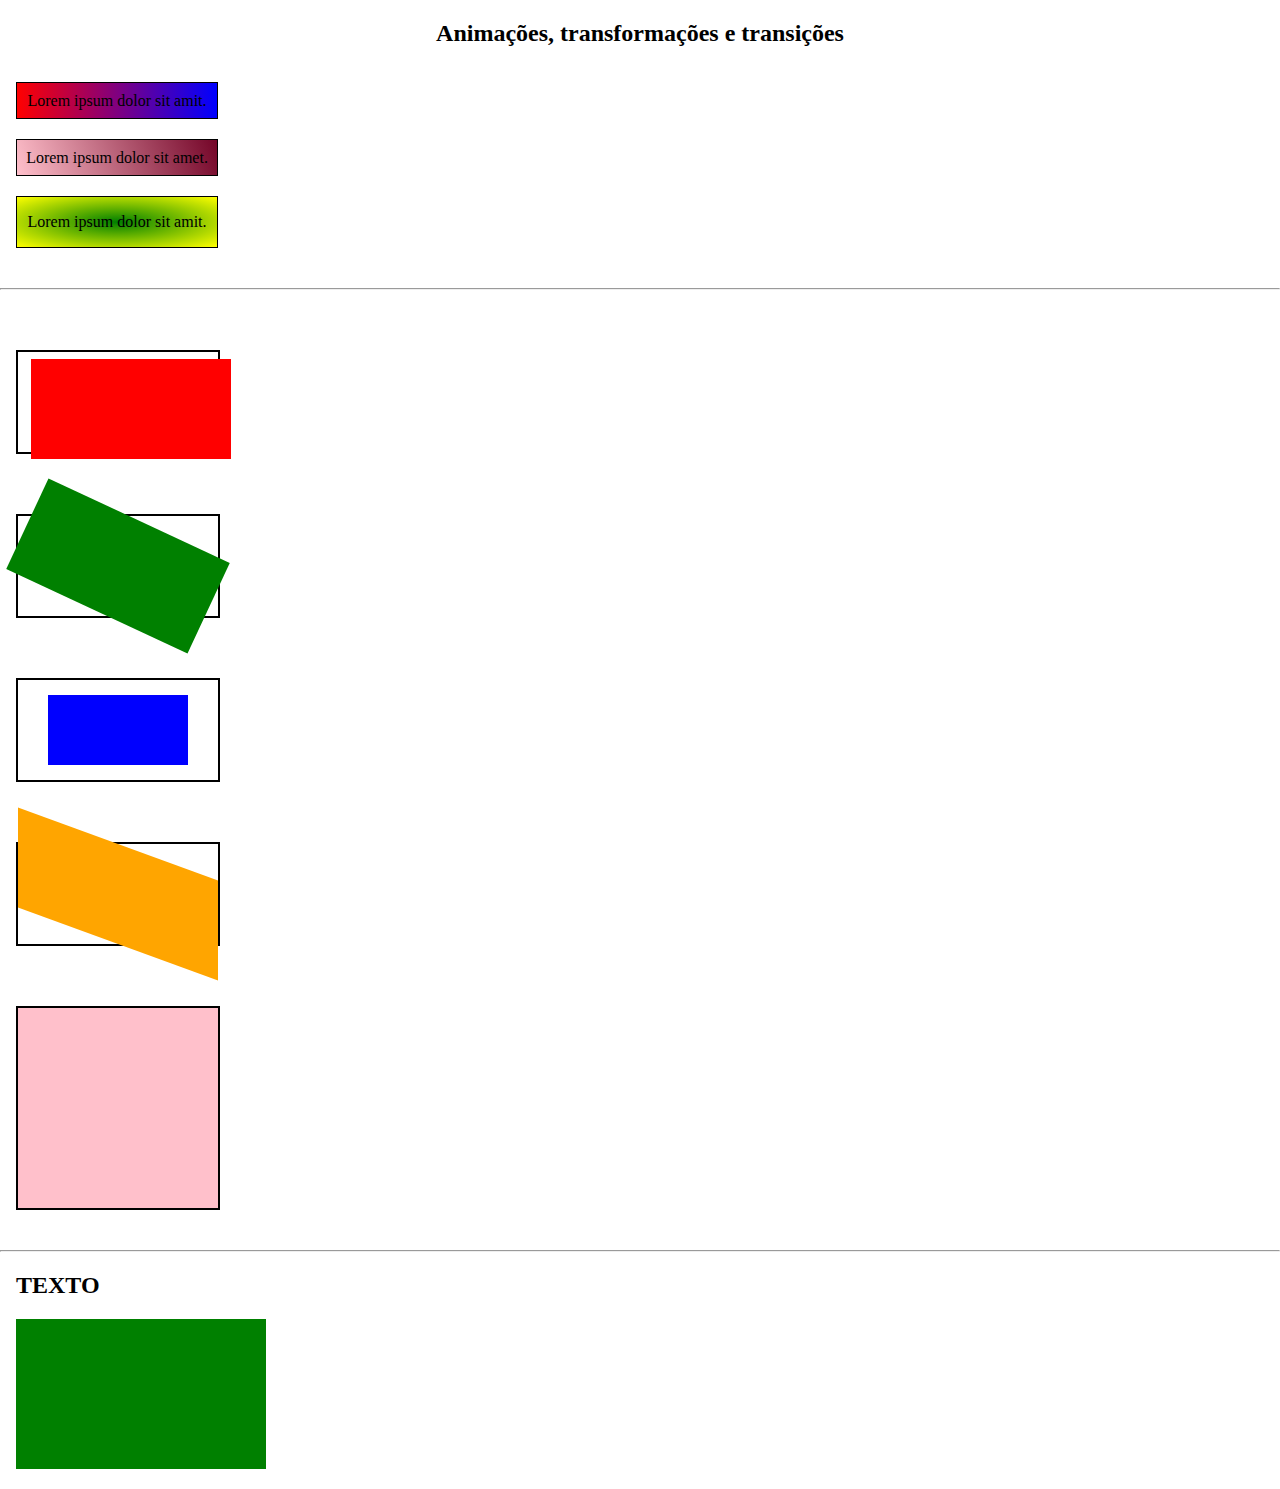
<file: aula-09-08/index.html>
<!DOCTYPE html>
<html lang="en">
<head>
    <meta charset="UTF-8">
    <meta name="viewport" content="width=device-width, initial-scale=1.0">
    <title>Aula 12</title>
    <link rel="stylesheet" href="style.css">
</head>
<body>
    <h1>Animações, transformações e transições</h1>

    <section>
        <!--Gradientes-->
        <article class="gradient">            
            <div class="linear-gradient">
                Lorem ipsum dolor sit amit.
            </div>

            <div class="linear-gradient">
                Lorem ipsum dolor sit amet.
            </div>
    
            <div class="radial-gradient">
                Lorem ipsum dolor sit amit.
            </div>
        </article>
    </section>

    <hr>

    <section>
        <!--Transformações-->
        <article class="transform">
            <div class="translate"></div>
        </article>

        <article class="transform">
            <div class="rotate"></div>
        </article>

        <article class="transform">
            <div class="scale"></div>
        </article>

        <article class="transform">
            <div class="skew"></div>
        </article>

        <article class="transition">
            <div></div>
        </article>
    </section>

    <hr>

    <section>
        <!--Animações-->
        <h2>TEXTO</h2>
        <div class="animate"></div>
    </section>
</body>
</html>
</file>
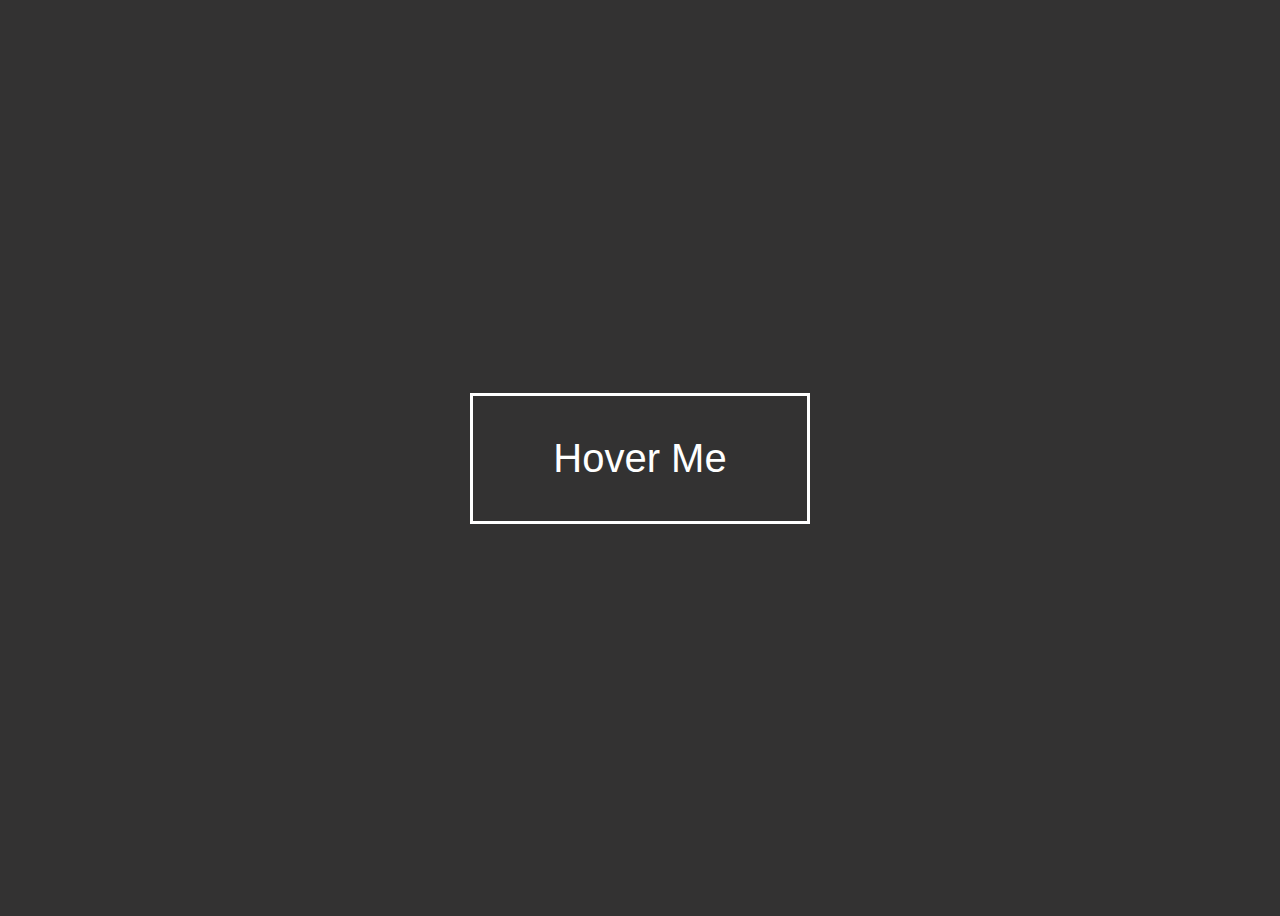
<file: button-hover-effect/index.html>
<!DOCTYPE html>
<html lang="en-US">    
<head>
    <meta charset="UTF-8">
    <meta name="viewport" content="width=device-width, initial-scale=1">
    <title>CSS animatin, transitions and transforms</title>
    <!--CSS-->
    <link rel="stylesheet" href="style.css" type="text/css" media="all">    
</head>
<body>
  <a href="#">Hover Me</a>
  
</body>
</html>
</file>
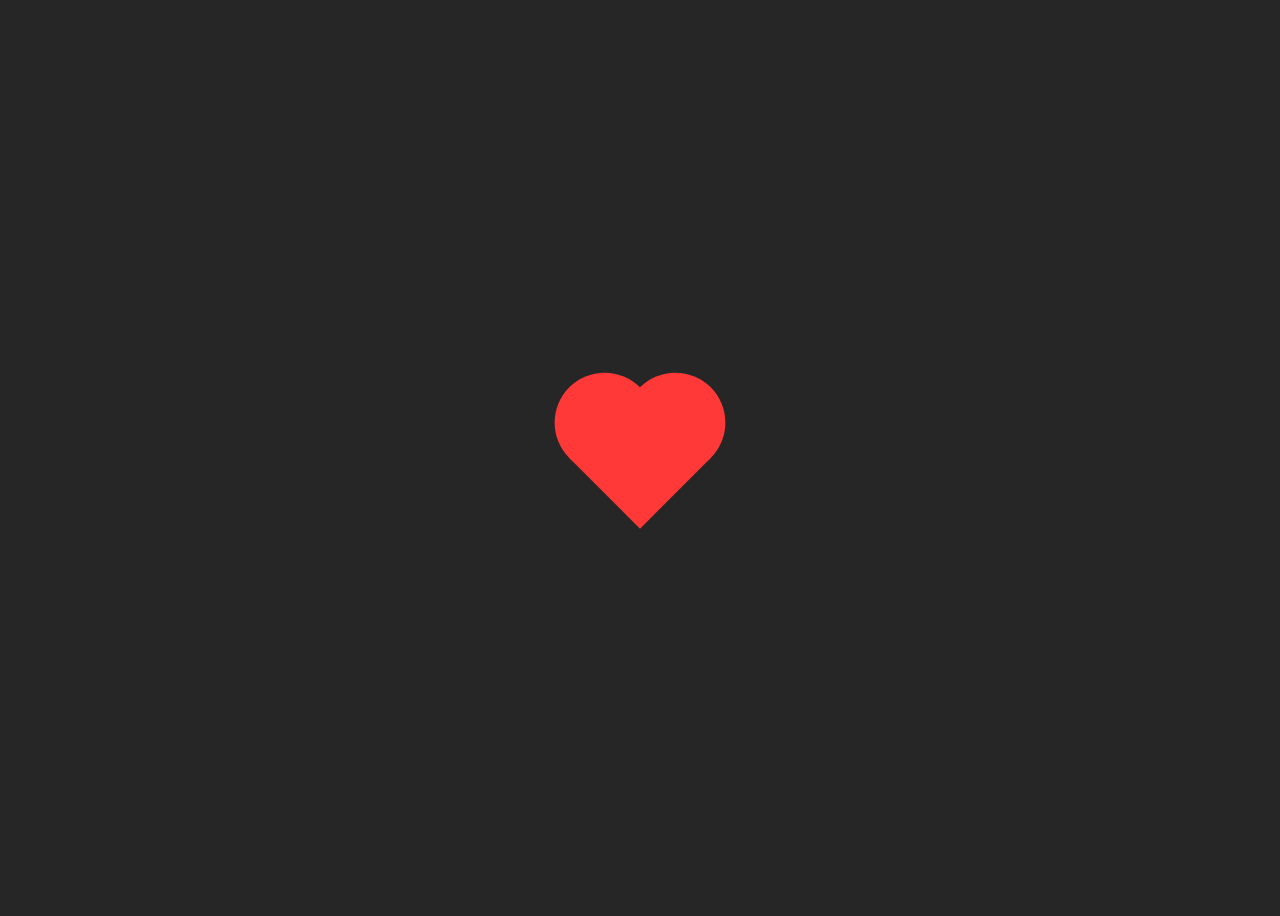
<file: heart-beat/index.html>
<!DOCTYPE html>
<html lang="en-US">    
<head>
    <meta charset="UTF-8">
    <meta name="viewport" content="width=device-width, initial-scale=1">
    <title>CSS animation and transform</title>                
    <!-- GOOGLE FONTS -->
    <link href="https://fonts.googleapis.com/css?family=Lato:400,700" rel="stylesheet">
    <!-- CSS -->
    <link rel="stylesheet" href="style.css"> 
</head>
<body>
	<div class="heart"></div>
</body>
</html>
</file>
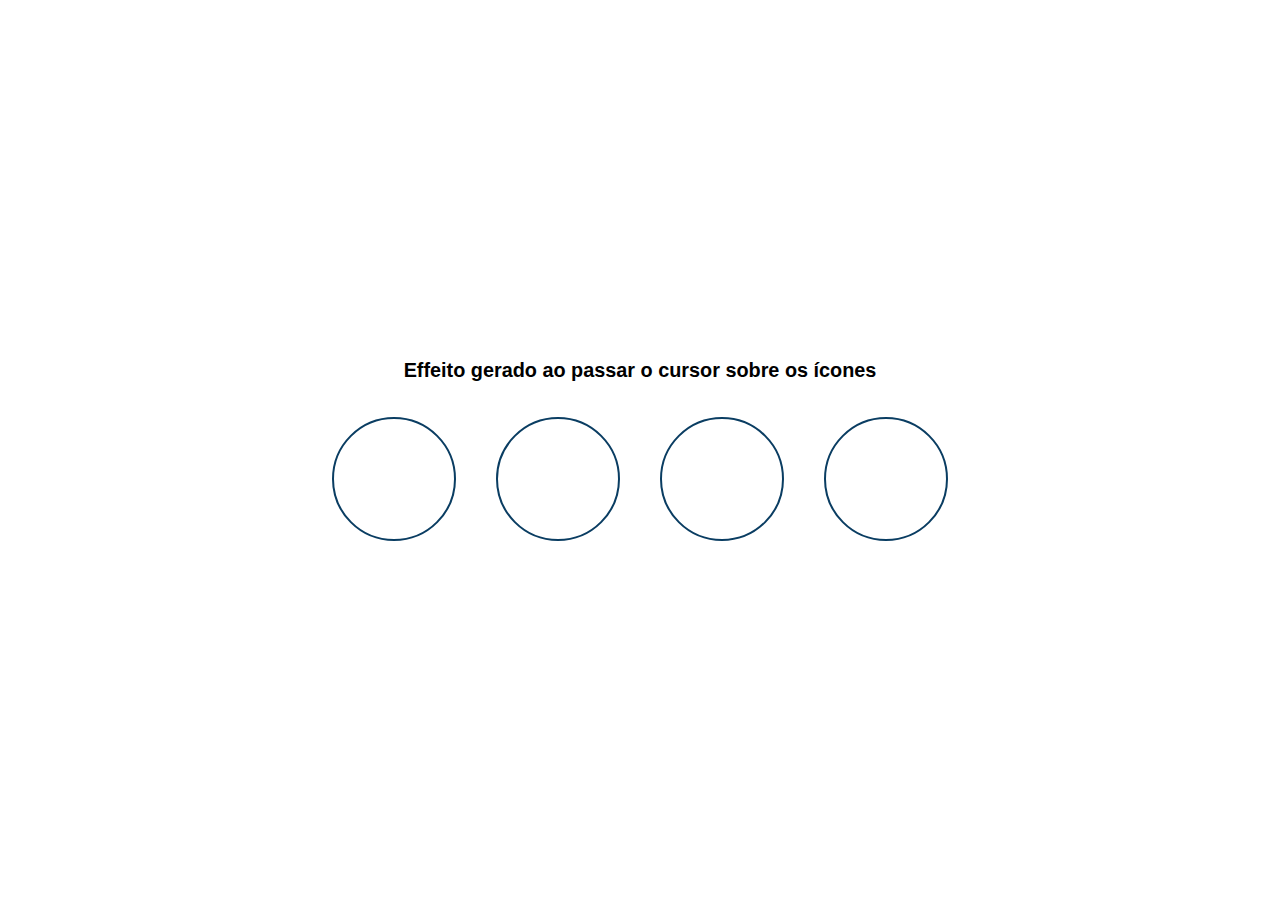
<file: icon-hover-effect/index.html>
<!DOCTYPE html>
<html lang="en-US">    
<head>
    <meta charset="UTF-8">
    <meta name="viewport" content="width=device-width, initial-scale=1">
    <title>CSS animation, transition and transform</title>
    <!--Font ِAwesome-->
    <link rel="stylesheet" href="https://use.fontawesome.com/releases/v5.4.2/css/all.css" integrity="sha384-/rXc/GQVaYpyDdyxK+ecHPVYJSN9bmVFBvjA/9eOB+pb3F2w2N6fc5qB9Ew5yIns" crossorigin="anonymous">       
    <!--CSS-->
    <link rel="stylesheet" href="style.css">
</head>
<body>
    <h3>Effeito gerado ao passar o cursor sobre os ícones</h3>
    
	<ul>
		<li><i class="fas fa-heart"></i></li>
		<li><i class="fas fa-glass-martini"></i></li>
		<li><i class="fas fa-globe"></i></li>
		<li><i class="fas fa-gift"></i></li>
	</ul>
</body>
</html>
</file>
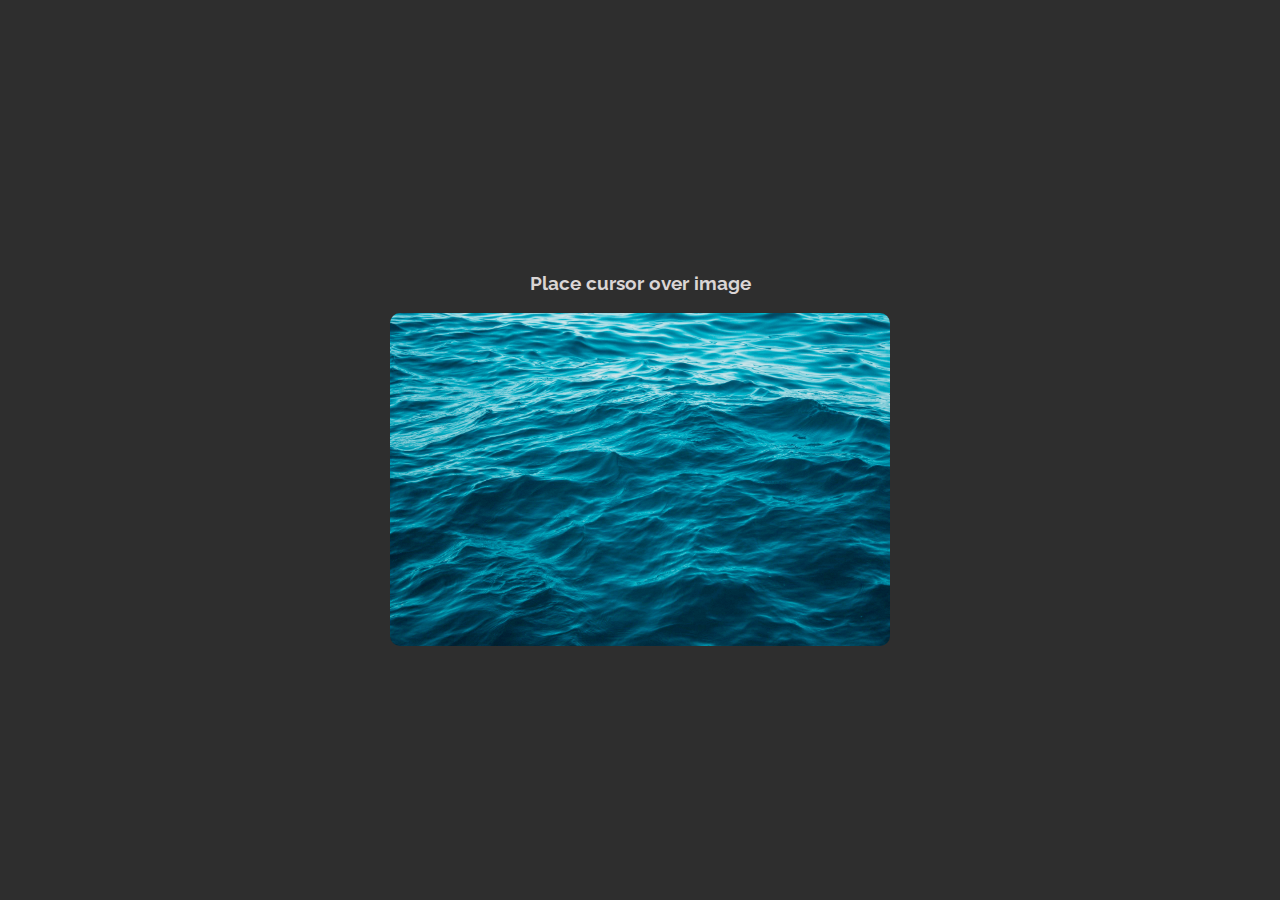
<file: image-hover-effect/index.html>
<!DOCTYPE html>
<html lang="en-US">    
<head>
    <meta charset="UTF-8">
    <meta name="viewport" content="width=device-width, initial-scale=1">
    <title>CSS animatin, transitions and transforms</title>
    <!--Google Fonts-->
    <link href="https://fonts.googleapis.com/css?family=Lato:400,700" rel="stylesheet">
    <!--CSS-->
    <link rel="stylesheet" href="style.css"> 
</head>
<body>
  <h3>Place cursor over image</h3>
  
	<div class="fig">
    <img src="./img.png"/>

    <div class="caption">
      <h3>Caption Effect</h3>
      <h5>Done using CSS transform and transition</h5>
	  </div>
	</div>

</body>
</html>
</file>
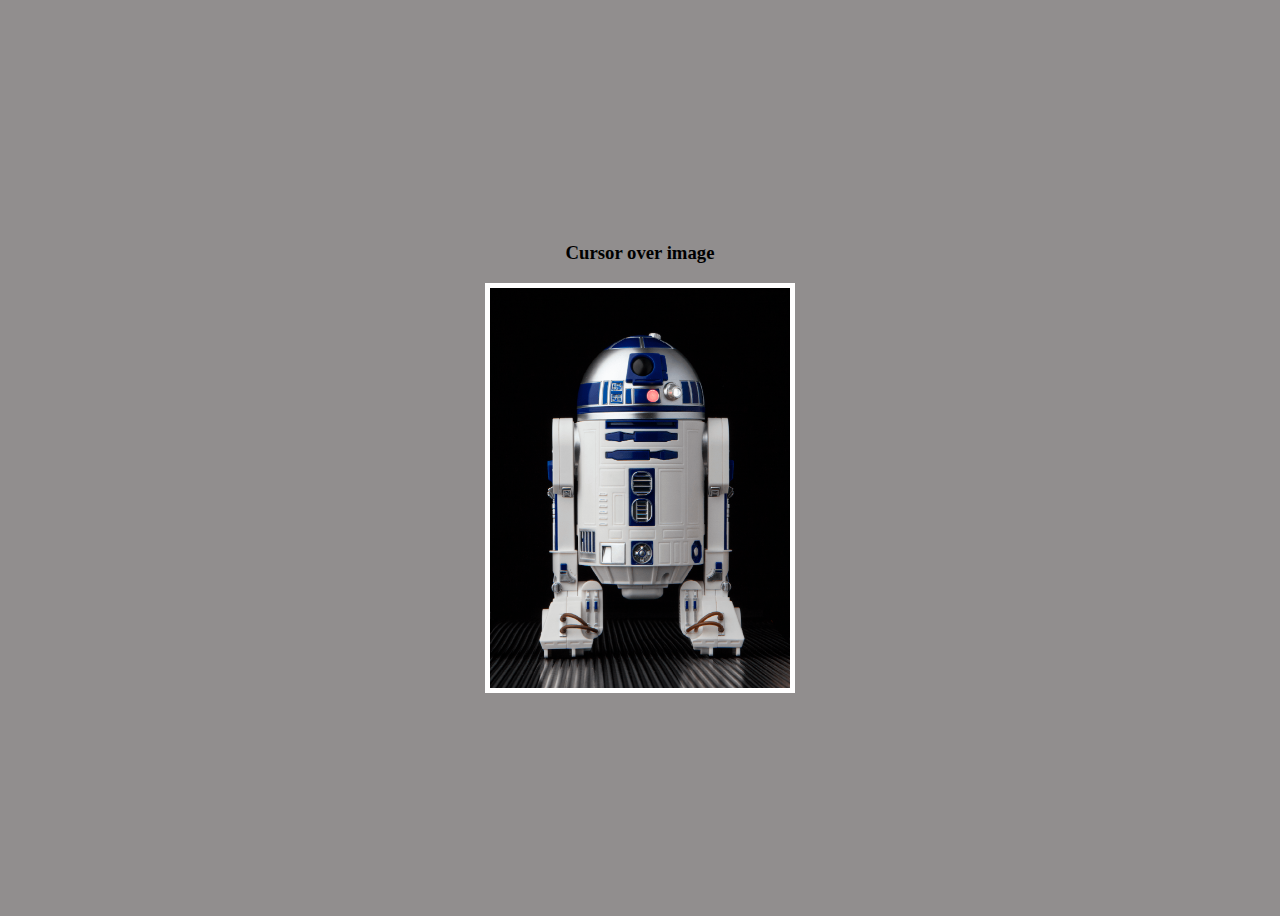
<file: image-zoom-effect/index.html>
<!DOCTYPE html>
<html lang="en-US">    
<head>
    <meta charset="UTF-8">
    <meta name="viewport" content="width=device-width, initial-scale=1">
    <title>CSS transition</title>                
    <!--CSS-->
    <link rel="stylesheet" href="style.css" type="text/css" media="all">    
</head>
<body>
  <h3>Cursor over image</h3>

  <div>
  	<img src="./r2d2.png">
  </div>
  
</body>
</html>
</file>
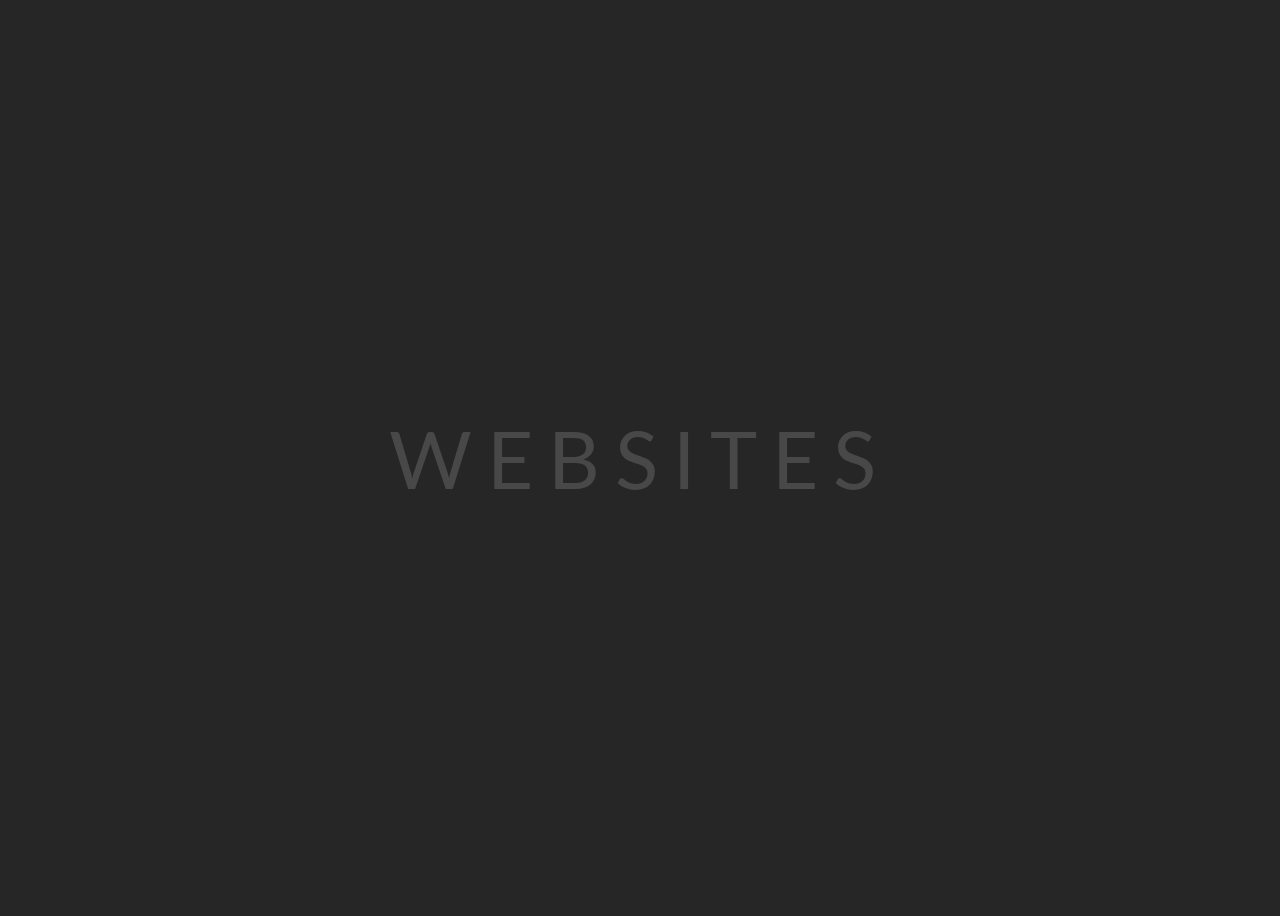
<file: lighting-text/index.html>
<!DOCTYPE html>
<html lang="en-US">    
<head>
    <meta charset="UTF-8">
    <meta name="viewport" content="width=device-width, initial-scale=1">
    <title>CSS animation</title>               
    <!--Google Fonts-->
    <link href="https://fonts.googleapis.com/css?family=Lato:400,700" rel="stylesheet">  
    <!--CSS-->
    <link rel="stylesheet" href="style.css">  
</head>
<body>
  <ul>
    <li>W</li>
    <li>E</li>
    <li>B</li>
    <li>S</li>
    <li>I</li>
    <li>T</li>
    <li>E</li>
    <li>S</li>
  </ul>
</body>
</html>
</file>
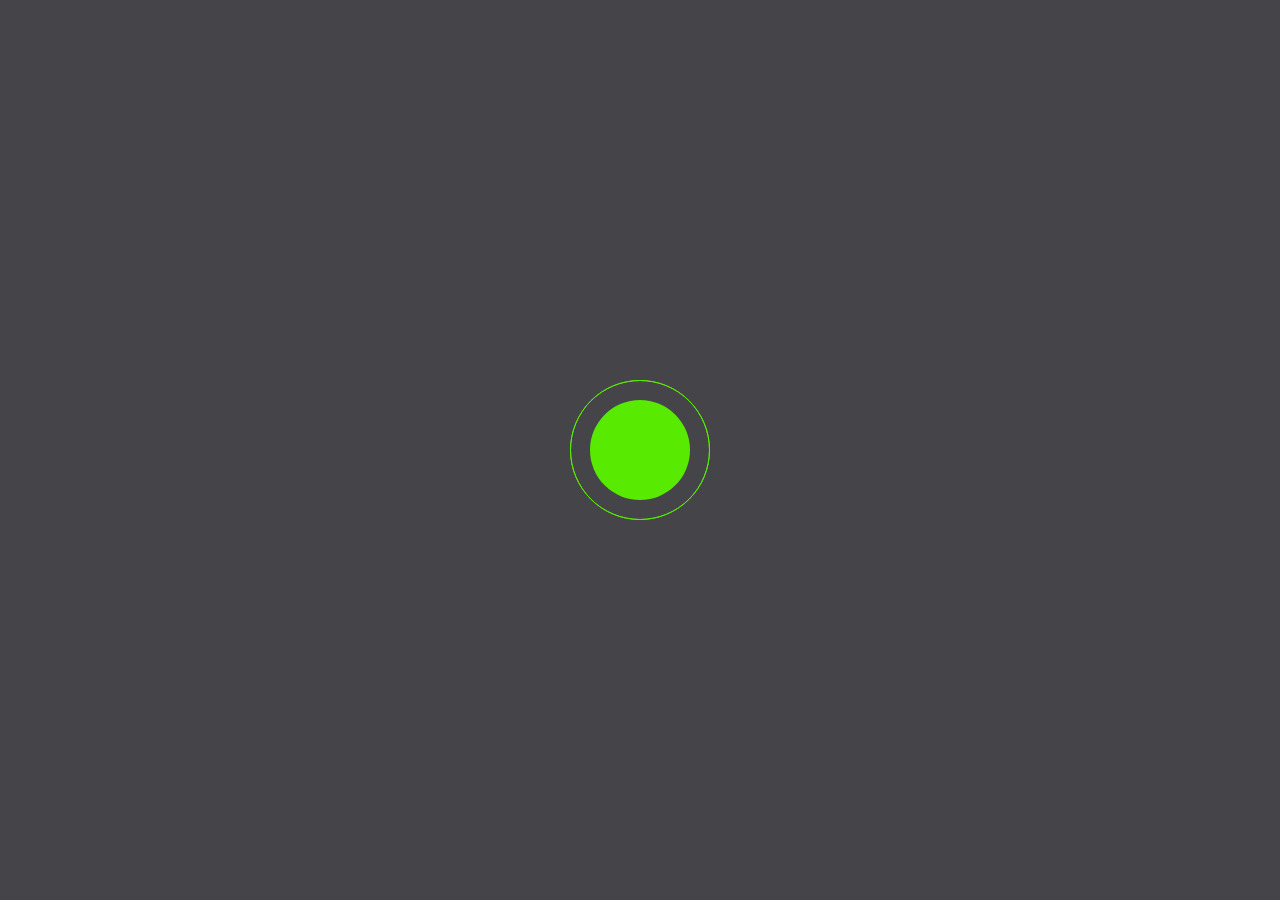
<file: pulse-effect/index.html>
<!DOCTYPE html>
<html lang="en-US">    
<head>
    <meta charset="UTF-8">
    <meta name="viewport" content="width=device-width, initial-scale=1">
    <title>CSS animation and transform</title>
    <!--Font Awesome-->
    <link rel="stylesheet" href="https://use.fontawesome.com/releases/v5.4.2/css/all.css" integrity="sha384-/rXc/GQVaYpyDdyxK+ecHPVYJSN9bmVFBvjA/9eOB+pb3F2w2N6fc5qB9Ew5yIns" crossorigin="anonymous">
    <!--CSS-->
    <link rel="stylesheet" href="style.css">  
</head>
<body>    
    <div class="pulse">
        <i class="fas fa-phone"></i>
    </div>

</body>
</html>
</file>
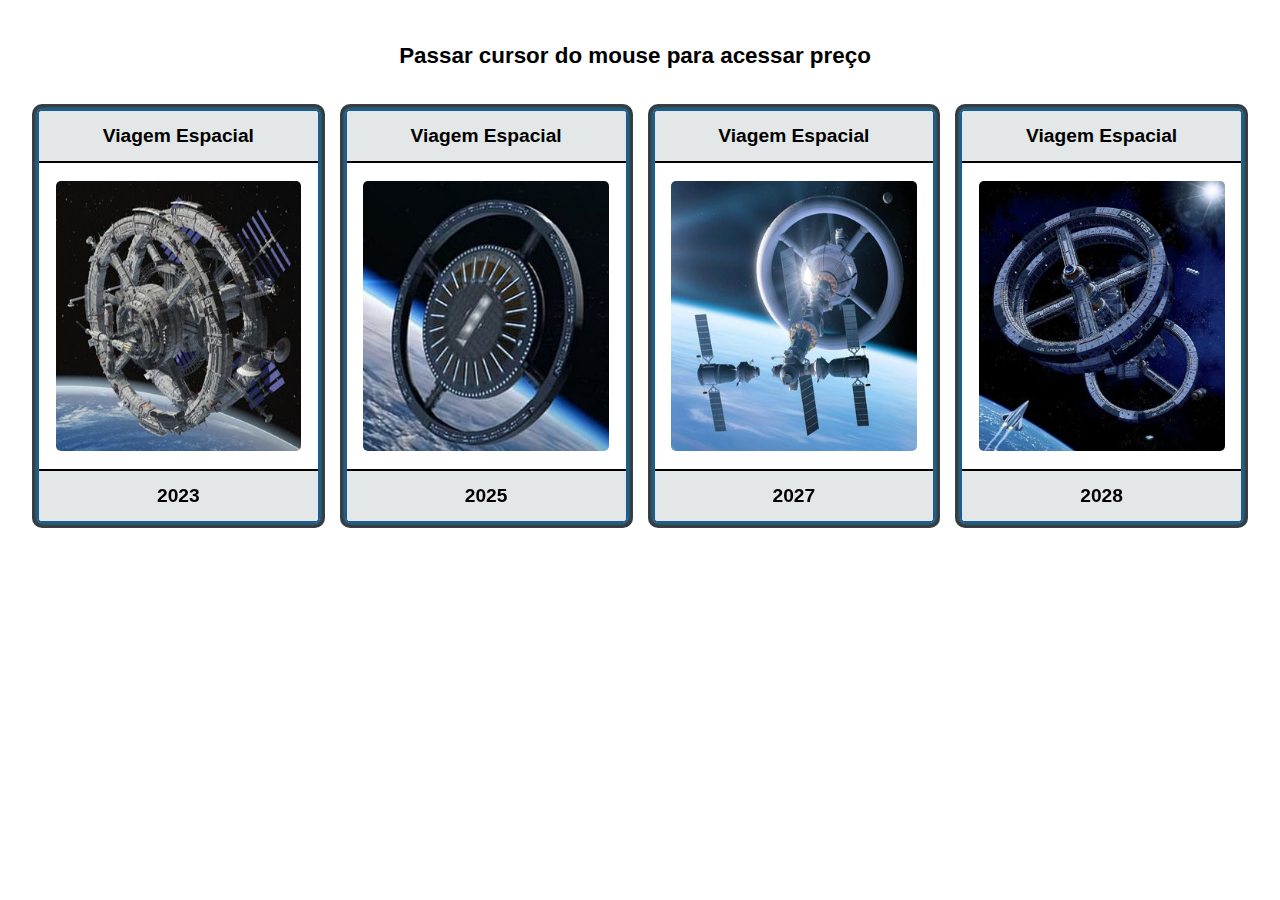
<file: space-travel/index.html>
<!DOCTYPE html>
<html lang="en">
<head>
    <meta charset="UTF-8">
    <meta name="viewport" content="width=device-width, initial-scale=1.0">
    <meta http-equiv="X-UA-Compatible" content="ie=edge">
    <title>Space Stations</title>
    <!--Font Awesome-->
    <link rel="stylesheet" href="https://use.fontawesome.com/releases/v5.4.2/css/all.css" integrity="sha384-/rXc/GQVaYpyDdyxK+ecHPVYJSN9bmVFBvjA/9eOB+pb3F2w2N6fc5qB9Ew5yIns" crossorigin="anonymous">
    <!--CSS-->
    <link rel="stylesheet" href="css/style.css">
</head>
<body>
    <section class="cards">
        <!--Cards Title-->
        <div class="cards-title">
            <i class="fas fa-globe fa-2x"></i>
            <h2 class="heading-title">Passar cursor do mouse para acessar preço</h2>
            <i class="fas fa-globe fa-2x"></i>
        </div>

        <!--Cards Container-->
        <div class="cards-container">
            <!--Rotate Card-->
            <div class="rotate-card">
                <div class="cards-item">
                    <!--Front Side-->
                    <div class="card-header">
                        <h2>Viagem Espacial</h2>
                    </div>

                    <div class="card-body">
                        <img src="./img/iss.jpg" alt="">
                    </div>

                    <div class="card-footer">
                        <h4>2023</h4>
                    </div>

                    <!--Back Side-->
                    <div class="back">
                        <div class="back-content">
                            <h1 class="text-uppercase font-weight-light font-italic">Valor da viagem</h1>
                            <h2 >R$ 450.000</h2>
                            <a href="#" class="btn-back">COMPRAR</a>
                        </div>
                    </div>
                </div>
            </div>
            <!--end Rotate Card-->

            <!--Rotate Card-->
            <div class="rotate-card">
                <div class="cards-item">
                    <!--Front Side-->
                    <div class="card-header">
                        <h2>Viagem Espacial</h2>
                    </div>

                    <div class="card-body">
                        <img src="./img/iss2.jpg" alt="">
                    </div>

                    <div class="card-footer">
                        <h4>2025</h4>
                    </div>

                    <!--Back Side-->
                    <div class="back">
                        <div class="back-content">
                            <h1 class="text-uppercase font-weight-light font-italic">Valor da viagem</h1>
                            <h2 >R$ 450.000</h2>
                            <a href="#" class="btn-back">COMPRAR</a>
                        </div>
                    </div>
                </div>
            </div>
            <!--end Rotate Card-->

            <!--Rotate Card-->
            <div class="rotate-card">
                <div class="cards-item">
                    <!--Front Side-->
                    <div class="card-header">
                        <h2>Viagem Espacial</h2>
                    </div>

                    <div class="card-body">
                        <img src="./img/iss3.jpg" alt="">
                    </div>

                    <div class="card-footer">
                        <h4>2027</h4>
                    </div>

                    <!--Back Side-->
                    <div class="back">
                        <div class="back-content">
                            <h1 class="text-uppercase font-weight-light font-italic">Valor da viagem</h1>
                            <h2 >R$ 450.000</h2>
                            <a href="#" class="btn-back">COMPRAR</a>
                        </div>
                    </div>
                </div>
            </div>
            <!--end Rotate Card-->

            <!--Rotate Card-->
            <div class="rotate-card">
                <div class="cards-item">
                    <!--Front Side-->
                    <div class="card-header">
                        <h2>Viagem Espacial</h2>
                    </div>

                    <div class="card-body">
                        <img src="./img/iss4.jpg" alt="">
                    </div>

                    <div class="card-footer">
                        <h4>2028</h4>
                    </div>

                    <!--Back Side-->
                    <div class="back">
                        <div class="back-content">
                            <h1 class="text-uppercase font-weight-light font-italic">Valor da viagem</h1>
                            <h2 >R$ 450.000</h2>
                            <a href="#" class="btn-back">COMPRAR</a>
                        </div>
                    </div>
                </div>
            </div>
            <!--end Rotate Card-->
        </div>
    </section>
</body>
</html>
</file>
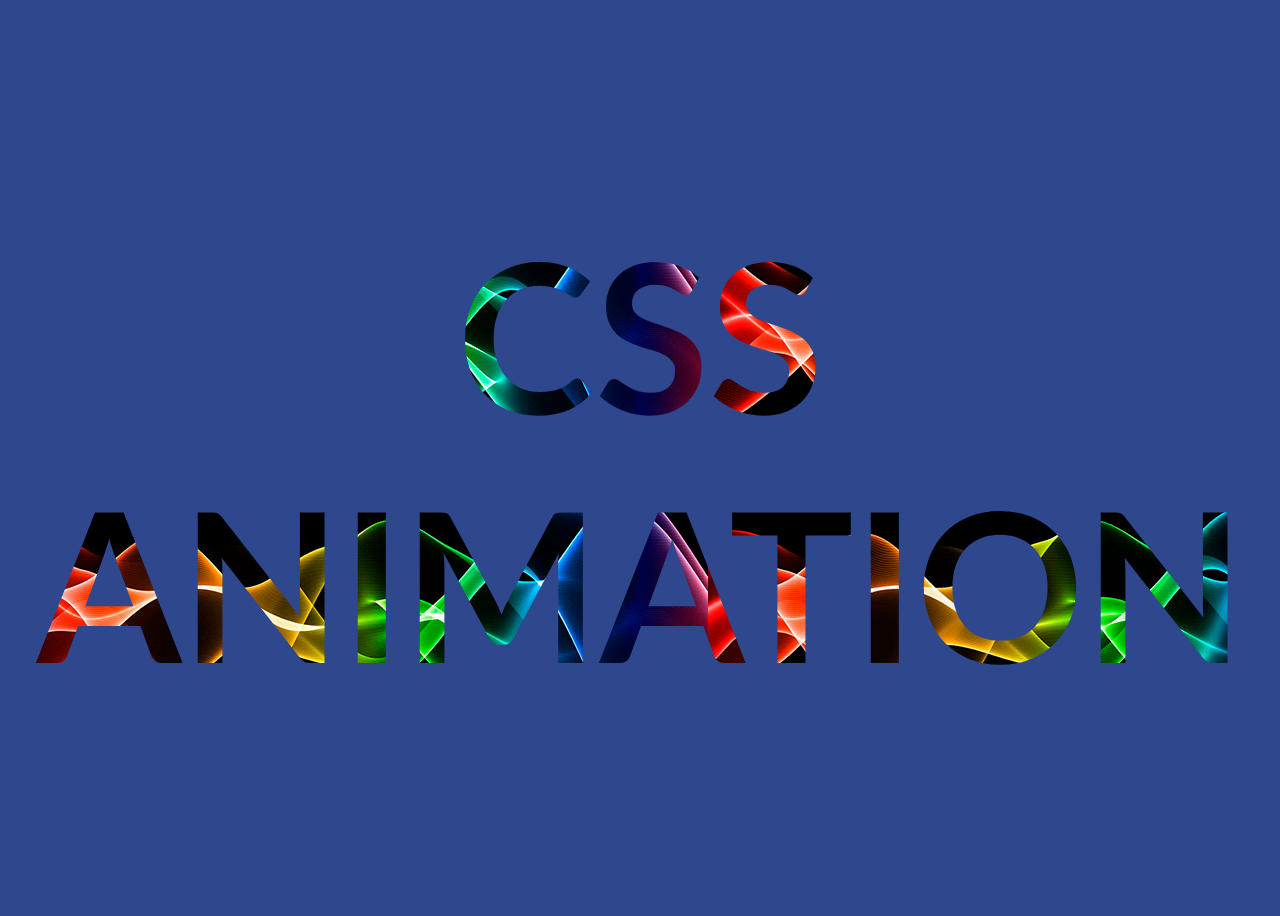
<file: text-background/index.html>
<!DOCTYPE html>
<html lang="en-US">    
<head>
    <meta charset="UTF-8">
    <meta name="viewport" content="width=device-width, initial-scale=1">
    <title>CSS animation</title>  
    <!--Google Fonts -->
    <link href="https://fonts.googleapis.com/css?family=Lato:400,700" rel="stylesheet"> 
    <!--CSS-->
    <link rel="stylesheet" href="style.css">   
</head>
<body>
    <h1>CSS Animation</h1>
  
</body>
</html>
</file>
<file: aula-09-08/style.css>
html, body {
    margin: 0;
    padding: 0;
}

h1 {
    text-align: center;
    font-size: 1.5rem;
    margin: 20px 0 35px 0;
}

section {
    padding: 0 1rem;
    margin-bottom: 20px;
}

/*Gradient*/
.gradient div {
    margin: 20px 0;
    border: 1px solid black;
    display: flex;
    justify-content: center;
    align-items: center;
}

.linear-gradient {
    width: 200px;
    height: 35px;
    /* background-image: linear-gradient(to left, red, blue); */
    /* background-image: linear-gradient(red, blue); */
    /* background-image: linear-gradient(to bottom, red, blue); */
    background-image: linear-gradient(to right, red, blue);
    /* background-image: linear-gradient(to top, red, blue); */
    /* background-image: linear-gradient(45deg, red, blue); */
}

.linear-gradient:nth-child(2) {
    background-image: linear-gradient(70deg, rgb(255, 192, 203), rgb(116, 5, 40));
}

.radial-gradient {
    width: 200px;
    height: 50px;
    background-image: radial-gradient(green, yellow);
    /* background-image: radial-gradient(red, green, blue); */
}

hr {
    margin-top: 40px;
}

/*Transform*/
.transform {
    margin-top: 60px;
    border: 2px solid black;
    width: 200px;
    height: 100px;
}

.transform div {
    width: 100%;
    height: 100%;
}

.translate {
    background-color: red;
    transform: translate(13px, 7px);
    /* transform: translate(20px, -12px); */

    /* transform: translateX(20px); */
    /* transform: translateY(25px); */
}

.rotate {
    background-color: green;
    transform: rotate(25deg);
    /* transform: rotate(-25deg); */

    /* transform: rotateX(50deg); */
    /* transform: rotateY(50deg); */
    /* transform: rotateZ(40deg); */
    /* transform: rotateZ(-40deg); */

    /*valor padrão - center*/
    transform-origin: center;
    /* transform-origin: top; */
    /* transform-origin: left top; */
    /* transform-origin: bottom; */
    /* transform-origin: right bottom; */
}

.scale {
    background-color: blue;
    transform: scale(0.7);
    /* transform: scale(1.3); */

    /* transform: scaleX(0.7); */
    /* transform: scaleY(0.7); */

    /* transform: scale(1, 1.2); */
    /* transform: scale(1, .8); */
}

.skew {
    background-color: orange;
    /* transform: skewX(20deg); */
    transform: skewY(20deg);
    /* transform: skewX(20deg); */

    /* transform: skew(15deg, 10deg); */
}

/*Transition*/
.transition div {
    margin-top: 60px;
    border: 2px solid black;
    background-color: pink;
    width: 200px;
    height: 200px;

    /* transition: width .5s; */
    /* transition: width 1s, height 2s; */
    transition: all .5s;
}

.transition div:hover {
    /* height: 300px; */
    width: 300px;
    background-color: #f08395;
}

/*Hover effect*/
.translate, .rotate, .scale, .skew {
    transition: all .5s;
}

.translate:hover {
    transform: translate(20px, -12px);
}

.rotate:hover {
    transform: rotate(-10deg);
}

.scale:hover {
    transform: scale(1);
}

.skew:hover {
    transform: skew(15deg, 10deg);
}

/*Animation*/
h2 {
    animation-name: opacidade;
    animation-duration: 1.8s;
    /* animation-iteration-count: 3; */
    animation-iteration-count: infinite;
}

@keyframes opacidade {
    0% {
        opacity: 1;
    }
    50% {
        opacity: 0;
    }
    100% {
        opacity: 1;
    }
}

.animate {
    width: 250px;
    height: 150px;
    background-color: green;
    /* animation-name: cor-tamanho;
    animation-duration: 3s;
    animation-delay: 2s;
    animation-timing-function: linear;
    animation-iteration-count: infinite; */
    /* animation-direction: alternate; */

    /*Shorthand Property*/
    /* animation: cor-tamanho 3s linear 2s infinite alternate; */
    animation: cor-tamanho 3s linear 2s infinite;
}

@keyframes cor-tamanho {
    0% {
        width: 100px;
    }
    25% {
        width: 300px;
    }
    50% {
        width: 200px;
        background-color: red;
    }
    75% {
        width: 300px;
    }
    100% {
        width: 100px;
        background-color:green;
    }
}
</file>
<file: button-hover-effect/style.css>
body {
	height: 100vh;
	display: flex;
	justify-content: center;
	align-items: center;
	background-color: #333232;
}

a {
	font-family: sans-serif;
	font-size: 40px;
	text-decoration: none;
	color: white;
	border: 3px solid white;
	padding: 40px 80px;
	transition: all 1s;
	position: relative;
	overflow: hidden;
}

a:hover {
	background-color: #d82a2a;
}

a:before {
	content: '';
	background-color: white;
	position: absolute;
	top: 0;
	left: 0;
	width: 100%;
	height: 25px;
	transform: translateX(-100%) rotate(45deg);
	transition: all .8s;
}

a:hover:before {
	transform: translateX(100%) rotate(45deg);
}
</file>
<file: heart-beat/style.css>
body {
	height: 100vh;
	display: flex;
	justify-content: center;
	align-items: center;
	font-family: 'Lato', sans-serif;
	background-color: #262626;
}

.heart {
	position: relative;
	width: 100px;
	height: 100px;
	background-color: #ff3838;
	transform: rotate(45deg);
	animation: heartbeat 1.4s linear infinite;
}

.heart:before {
	content: '';
	position: absolute;
	top: 0;
	left: 0;
	width: 100%;
	height: 100%;
	background-color: #ff3838;
	transform: translateY(-50%);
	border-radius: 50%;
}

.heart:after {
	content: '';
	position: absolute;
	top: 0;
	left: 0;
	width: 100%;
	height: 100%;
	background-color: #ff3838;
	transform: translateX(-50%);
	border-radius: 50%;
}

@keyframes heartbeat {
	0% { transform: rotate(45deg) scale(1); }
	25% { transform: rotate(45deg) scale(1); }
	30% { transform: rotate(45deg) scale(1.4); }
	50% { transform: rotate(45deg) scale(1.2); }
	70% { transform: rotate(45deg) scale(1.4); }
	100% { transform: rotate(45deg) scale(1); }
}
</file>
<file: icon-hover-effect/style.css>
body {
 margin: 0;
 display: flex;
 flex-direction: column;
 align-items: center;
 justify-content: center;
 height: 100vh;
 font-family: sans-serif;
}

h3 {
  margin: 0 1rem 35px 1rem;
  font-size: calc(1rem + .3vw);
  text-align: center;
}

ul {
  padding: 0;
  margin: 0;
  display: flex;
}

ul li {
  list-style-type: none;
  width: 120px;
  height: 120px;
  margin: 0 20px;
  border: 2px solid #0a3d62;
  border-radius: 50%;
  position: relative;
  display: flex;
  align-items: center;
  justify-content: center;
}

ul li i {
  font-size: 48px;
  color: #0a3d62;
  transition: 1s !important;
}

ul li:hover i {
  color: white !important;
}

ul li:before {
  content: '';
  position: absolute;
  top: 0;
  left: 0;
  width: 100%;
  height: 100%;
  background-color: #0a3d62;
  border-radius: 50%;
  transition: all 0.5s;
  opacity: 0;
  z-index: -1;
}

ul li:hover:before {
  opacity: 1;
  transform: scale(0.8);
}

ul li:after {
  content: '';
  position: absolute;
  top: 0;
  left: 0;
  width: 100%;
  height: 100%;
  background-color: transparent;
  border-radius: 50%;
  border:2px dashed #2e86de;
  transition: all 0.5s;
  opacity: 0;
  z-index: -1;
  box-sizing: border-box;
}

ul li:hover:after {
  opacity: 1;
  animation: rotating 10s linear infinite;
}

@keyframes rotating {
  0% {
    transform:scale(0.92) rotate(0deg);
  }
  100% {
    transform:scale(0.92) rotate(360deg);
  }
}

/*Media Queries*/
@media(max-width: 900px) {
  ul li {
    width: 100px;
    height: 100px;
  }

  ul li i {
    font-size: 45px;
  }
}

@media(max-width: 600px) {
  ul {
    flex-wrap: wrap;
    justify-content: center;
    gap: 2rem;
  }
}
</file>
<file: image-hover-effect/style.css>
@import url(https://fonts.googleapis.com/css?family=Raleway);

body {
  height: 100vh;
  margin: 0;
  display: flex;
  flex-direction: column;
  align-items: center;
  justify-content: center;
  background-color: #2e2e2e;
  font-family: 'Raleway', sans-serif;
}

h3 {
  color: #dad5d5;
}

.fig {
  width: 500px;
  color: white;  
  border-radius: 10px;
  overflow: hidden;
  position: relative;
}

.fig img { 
  display: block;
  width: 100%;
}

.fig:before {
  content: '';
  position: absolute;
  top: 0;
  left: 0;
  height: 100%;
  width: 100%;
  background-color: rgba(0, 0, 0, .35);
  transform: translateY(100%);
  transition: all 0.25s .25s ease-in-out;
}

.fig:hover:before {
  transform: translateY(0);
  transition-delay: 0s;
}

.fig .caption {
  position: absolute;
  top: 0;
  left: 0;
  width: 100%;
  height: 100%;
  z-index: 1;
  display: flex;
  flex-direction: column;
  justify-content: center;
  align-items: center;
  transform: translateY(-20px);
  opacity: 0;
  transition: all 0.25s ease;
}

.fig h3,
.fig h5 {
  margin: 0;
  letter-spacing: 1px;
}

.fig h3 {
  font-weight: 450;
  margin-bottom: 5px;
  text-transform: uppercase;
}

.fig h5 {
  background-color: #b38c5e;
  padding: 3px 10px;
}

.fig:hover .caption {
  transform: translateY(0);
  opacity: 1;
  transition-delay: 0.3s;
}
</file>
<file: image-zoom-effect/style.css>
body {
	height: 100vh;
	display: flex;
	flex-direction: column;
	justify-content: center;
	align-items: center;
	background-color: #918e8e;
}

div {
	width: 300px;
	height: 400px;
	border: 5px solid white;
	overflow: hidden;
	transition: all .5s;
}
div:hover {
	box-shadow: 0 0 7px black, 0 0 0 5px black, 0 0 0 3px black;
}

img {
	width: 100%;
	height: 100%;
	transition: transform .75s;
}
img:hover {
	transform: scale(1.3) rotate(9deg);
}
</file>
<file: lighting-text/style.css>
body {
	height: 100vh;
	display: flex;
	justify-content: center;
	align-items: center;
	font-family: 'Lato', sans-serif;
	background-color: #262626;
}

ul {
	margin: 0;
	padding: 0;
	display: flex;
}

ul li {
	list-style: none;
	color: #484848;
	font-size: 80px;
	letter-spacing: 15px;
	animation: lighting 1.5s linear infinite;
}

@keyframes lighting {
	0% {
		color: #484848;
		text-shadow: none;
	}

	100% {
		color: #fff900;
		text-shadow: 0 0 7px #fff900, 0 0 50px #ff6c00;
	}
}

ul li:nth-child(1) {animation-delay: 0}
ul li:nth-child(2) {animation-delay: 0.1s}
ul li:nth-child(3) {animation-delay: 0.2s}
ul li:nth-child(4) {animation-delay: 0.3s}
ul li:nth-child(5) {animation-delay: 0.4s}
ul li:nth-child(6) {animation-delay: 0.5s}
ul li:nth-child(7) {animation-delay: 0.6s}
ul li:nth-child(8) {animation-delay: 0.7s}
</file>
<file: pulse-effect/style.css>
body {
 margin: 0;
 display: flex;
 align-items: center;
 justify-content: center;
 height: 100vh;
 background-color: #454549;
}

.pulse {
    width: 100px;
    height: 100px;
    background-color: #58ea00;
    color: white;
    border-radius: 50%;
    text-align: center;
    line-height: 100px;
    /* display: flex;
    justify-content: center;
    align-items: center; */
    font-size: 48px;
    position: relative;
}

.pulse::before,
.pulse::after {
    content: "";
    position: absolute;
    top: -20px;
    left: -20px;
    bottom: -20px;
    right: -20px;
    border: 1px solid #58ea00;
    border-radius: 50%;
    animation: pulsing 1.5s linear infinite;
}

.pulse::after {
    animation-delay: .5s;
}

@keyframes pulsing {
    0% {
        transform: scale(.5);
        opacity: 0;
    }

    50% {
        transform: scale(1);
        opacity: 1;
    }

    100% {
        transform: scale(1.2);
        opacity: 0;
    }
}
</file>
<file: text-background/style.css>
body {
	height: 100vh;
	font-family: 'Lato', sans-serif;
	background-color: #2f488d;
	display: flex;
	justify-content: center;
	align-items: center;
}

h1 {
	font-size: 13rem;
	text-align: center;
	text-transform: uppercase;
	background: url(image.jpg);
	background-clip: text;
	-webkit-background-clip: text;
	color: transparent;
	animation: text-background 20s linear alternate infinite;
}

@keyframes text-background {
	from {
		background-position: 0 0
	}
	to {
		background-position: 100% 100%
	}
}
</file>
<file: space-travel/css/style.css>
/*CSS variables*/
:root {
    --white: white;
    --light-blue: #1a5d94;
    --mid-yellow: #dbc923;
    --light-gray: #e4e7e7;
    --light-sand: #eeebeb;
    --black: black;
}

/*Reset styles*/
* {
    margin: 0;
    padding: 0;
    box-sizing: border-box;
}

html, body {
    overflow-x: hidden;
}

/*Common Styles*/
section {
    width: 100%;
    padding: 2.7rem 2rem;
    font-family: Arial, Helvetica, sans-serif;
}

.cards-title {
    display: flex;
    justify-content: center;
    align-items: center;
    margin-bottom: 2.5rem;
}

.cards-title i {
    color: #165672;
    transform: scale(.8);
}
.cards-title i:last-child {
    transform: rotate(180deg) scale(.8);
}

.heading-title {
    font-family: Arial, Helvetica, sans-serif;
    font-size: calc(1rem + .5vw);
    font-weight: 700;
    text-align: center;
}

.heading-title,
.cards-title i {
    margin-right: 10px;
}

/*Cards*/
.cards-container {
    padding: 0 5px;
    display: grid;
    grid-template-columns: repeat(4, 1fr);
    grid-gap: 25px;
    justify-content: space-between;
}

.cards-item {
    padding-top: 0px !important;
    border: 2px solid var(--light-blue);
    text-align: center;
    border-radius: 5px;
    overflow: hidden;
    position: relative;
    box-shadow: 0 0 5px #1f97ce, 0 0 0 4px #353535, 0 0 0 5px #3e3e3e;
    transition: all .8s;
}

.card-header h2 {
    background-color: var(--light-gray);
    padding: 14px 0;
    border-bottom: 2px solid var(--black);
    margin-bottom: 18px;
    font-size: 1.2rem;
    transition: all .5s .1s;
}

.card-body {
    padding: 0 16.5px;
}

.card-body img {
    display: block;
    width: 100%;
    max-height: 270px;
    border-radius: 5px;

}

.card-footer h4 {
    background-color: var(--light-gray);
    padding: 14px 0;
    border-top: 2px solid var(--black);
    margin-top: 18px;
    font-size: 1.2rem;
    transition: all .5s;
}

.back {
    position: absolute;
    top: -100%;
    height: 100%;
    width: 100%;
    background: var(--light-sand);
    opacity: 0;
    transform: rotateY(180deg);
    user-select: none;
    pointer-events: none;
    transition: top .8s, opacity .2s;
}

.back-content {
    position: absolute;
    top: 50%;
    left: 50%;
    transform: translate(-50%, -50%);
}

.rotate-card {
    perspective: 100rem;
}

.rotate-card:hover .cards-item {
    transform: rotateY(180deg);
    border-width: 3px;
    /* box-shadow: 5px 15px 50px #aaa; */
}

.rotate-card:hover .card-header h2 {
    border-bottom: 2px solid transparent;
    opacity: 0;
}

.rotate-card:hover .card-footer h4 {
    border-top: 2px solid transparent;
    opacity: 0;
}

.rotate-card:hover .back {
    opacity: 1;
    top: 0;
    user-select: auto;
    pointer-events: auto;
}

.back-content h1,
.back-content h2,
.back-content h3 {
    margin: 20px 0;
}

.back-content h1 {
    font-size: 1.5rem;
}

.back-content h2 {
    font-size: 1.3rem;
}

.back-content .btn-back {
    display: block;
    text-decoration: none;
    font-size: 1.12rem;
    padding: 6px 10px;
    margin: 20px 0;
    border: 2px solid var(--light-blue);
    color: var(--black);
    border-radius: 5px;
    transition: all .5s;
}

.back-content .btn-back:hover {
    background-color: var(--light-blue);
    color: var(--white);
}

/*Media Queries*/
@media(max-width: 992px) {
    .cards-container {
        grid-template-columns: repeat(3, 1fr);
    }

    .rotate-card:nth-child(4) {
        margin-top: 12px;
    }
}

@media(min-width: 577px) and (max-width: 992px) {
    .rotate-card:nth-child(4) {
        grid-column: 2 / span 1;
    }
}

@media(max-width: 768px) {
    .cards-container {
        padding: 0 7px;
        grid-template-columns: repeat(2, 1fr);
        grid-gap: 25px;
    }

    .rotate-card:nth-child(3) {
        margin-top: 12px;
    }
}

@media(max-width: 576px) {
    .cards-container {
        grid-template-columns: 1fr;
    }

    .card-body img {
        max-height: 350px;
    }

    .rotate-card:nth-child(2) {
        margin-top: 12px;
    }
}
</file>
